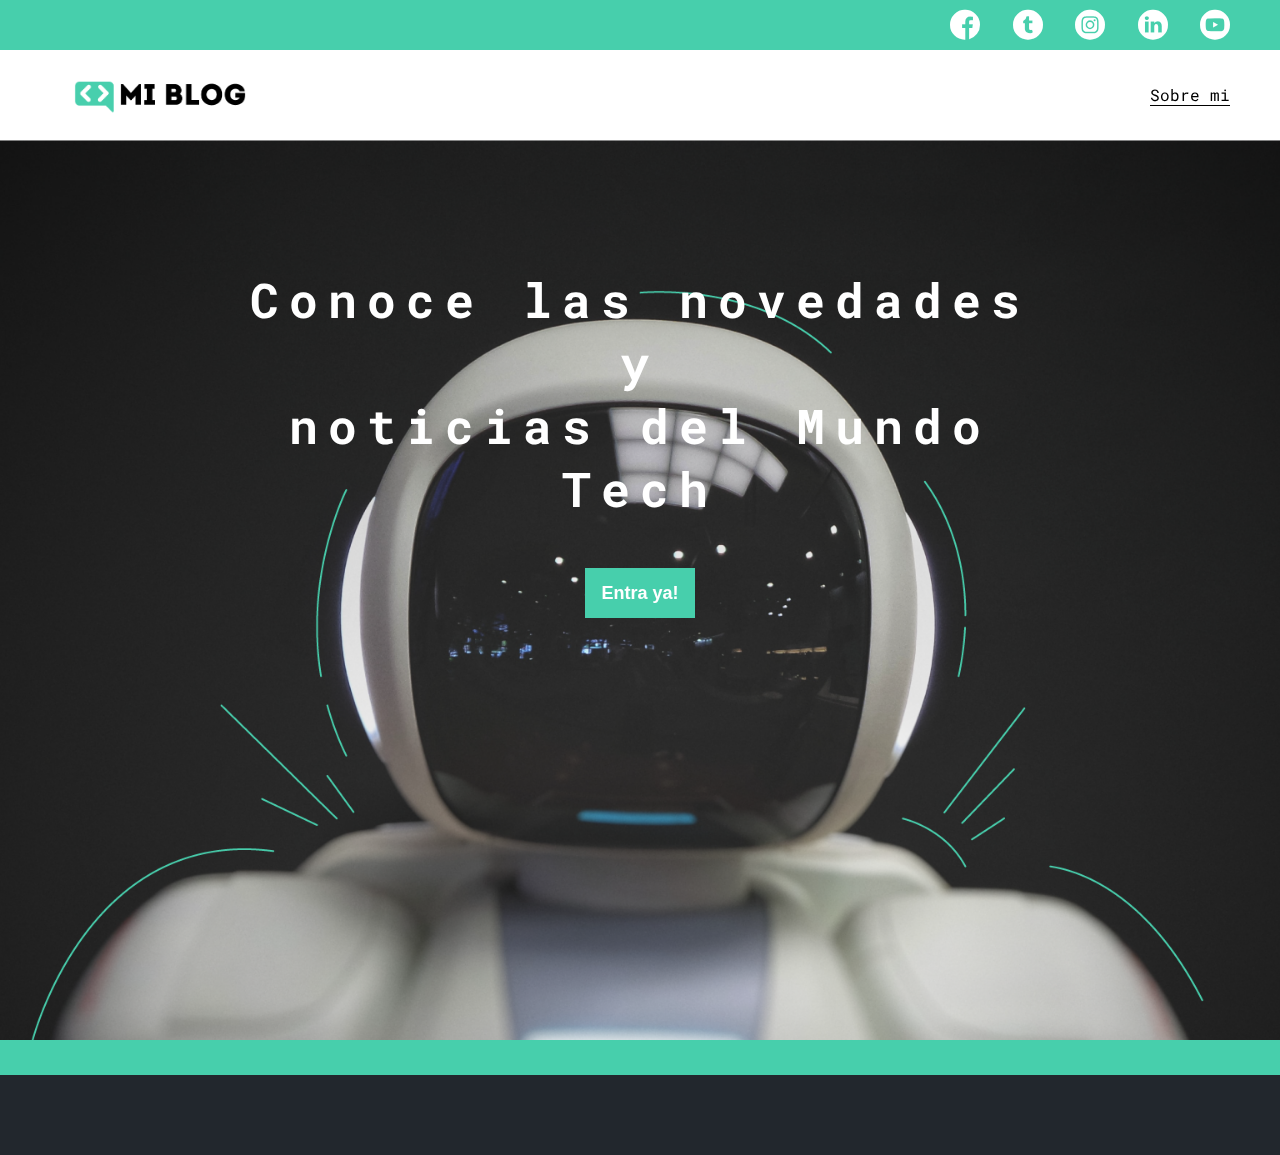
<file: index.html>
<!DOCTYPE html>
<html lang="en" dir="ltr">

<head>
    <meta charset="UTF-8">
    <meta name="viewport" content="width=device-width, initial-scale=1.0">
    <meta http-equiv="X-UA-Compatible" content="ie=edge">
    <link href="https://fonts.googleapis.com/css?family=Open+Sans&display=swap" rel="stylesheet">
    <link rel="stylesheet" href="css/main.css">
    <link rel="stylesheet" href="css/font/flaticon.css">

    <title>Mi Blog</title>
</head>

<body class="home-body">
    <header>
        <section class="header-icons-container">
            <div class="icons">
                <a href=""><span class="flaticon-001-facebook"></span></a>
                <a href=""><span class="flaticon-002-twitter"></span></a>
                <a href=""><span class="flaticon-011-instagram"></span></a>
                <a href=""><span class="flaticon-010-linkedin"></span></a>
                <a href=""><span class="flaticon-008-youtube"></span></a>
            </div>
        </section>

        <nav>
            <section class="nav-logo-container">
                <a href=""><img src="assets/images/Logo-negro.png" alt="Logo de mi blog"></a>
            </section>
            <section class="profile-link">
                <a href="">Sobre mi</a>
            </section>
        </nav>
    </header>
    <main class="home-main">
        <section >
            <p class="home-main-text">Conoce las novedades y <br> noticias del Mundo Tech</p>
            <button class="home-main-button"><a href="">Entra ya!</a></button>
        </section>
    </main>
    <footer></footer>
</body>

</html>
</file>
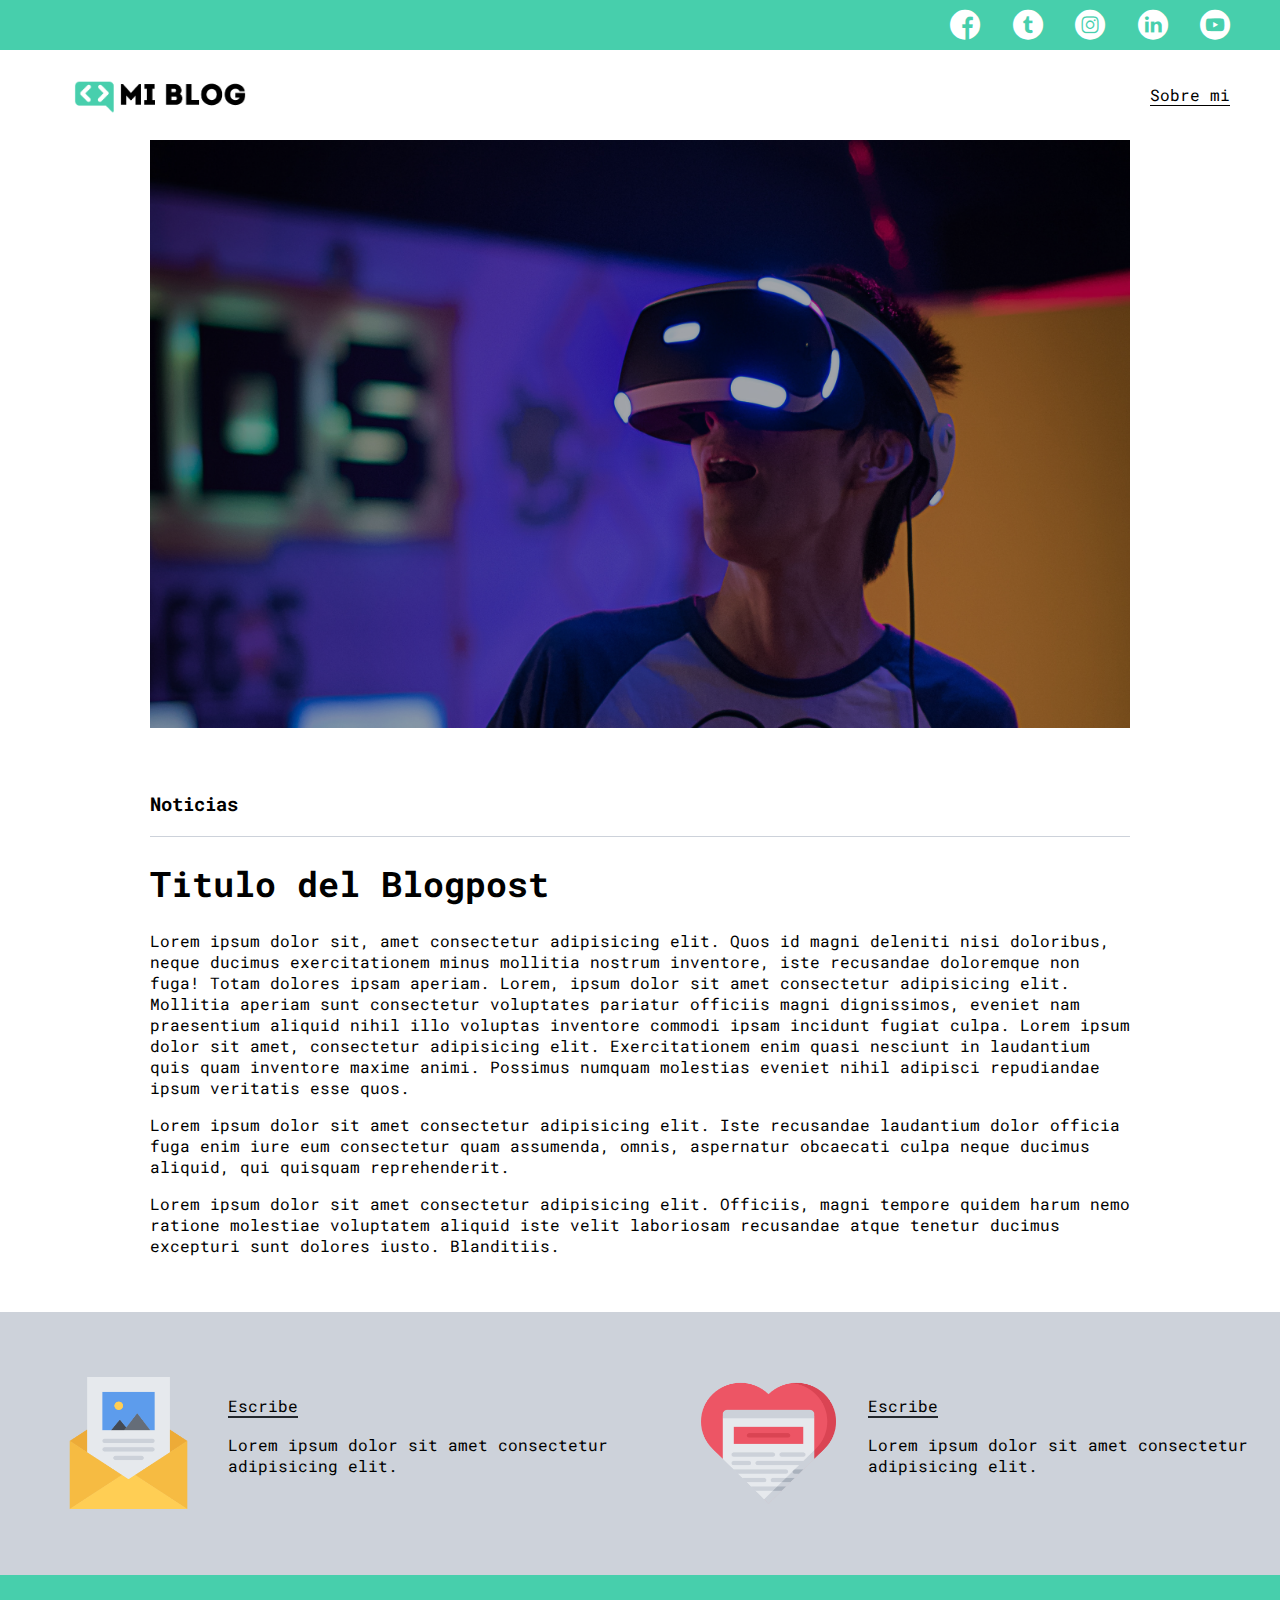
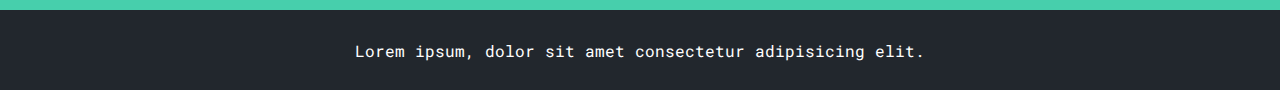
<file: blog.html>
<!DOCTYPE html>
<html lang="en" dir="ltr">

<head>
    <meta charset="UTF-8">
    <meta name="viewport" content="width=device-width, initial-scale=1.0">
    <meta http-equiv="X-UA-Compatible" content="ie=edge">
    <link href="https://fonts.googleapis.com/css?family=Open+Sans&display=swap" rel="stylesheet">
    <link rel="stylesheet" href="css/main.css">
    <link rel="stylesheet" href="css/font/flaticon.css">

    <title>Mi Blog</title>
</head>

<body>
    <header>
        <section class="header-icons-container">
            <div class="icons">
                <a href=""><span class="flaticon-001-facebook"></span></a>
                <a href=""><span class="flaticon-002-twitter"></span></a>
                <a href=""><span class="flaticon-011-instagram"></span></a>
                <a href=""><span class="flaticon-010-linkedin"></span></a>
                <a href=""><span class="flaticon-008-youtube"></span></a>
            </div>
        </section>

        <nav>
            <section class="nav-logo-container">
                <a href=""><img src="assets/images/Logo-negro.png" alt="Logo de mi blog"></a>
            </section>
            <section class="profile-link">
                <a href="">Sobre mi</a>
            </section>
        </nav>
    </header>
    <main>
        <section class="grid-container blogpost-img-container">
            <img src="/assets/images/post-1.png" alt="">
        </section>
        <section class="blogpost-main-container">
            <div class="grid-container">
                <h3>Noticias</h3>
                <article>
                    <h1> Titulo del Blogpost</h1>
                    <p>Lorem ipsum dolor sit, amet consectetur adipisicing elit. Quos id magni deleniti nisi doloribus,
                        neque ducimus exercitationem minus mollitia nostrum inventore, iste recusandae doloremque non
                        fuga! Totam dolores ipsam aperiam. Lorem, ipsum dolor sit amet consectetur adipisicing elit.
                        Mollitia aperiam sunt consectetur voluptates pariatur officiis magni dignissimos, eveniet nam
                        praesentium aliquid nihil illo voluptas inventore commodi ipsam incidunt fugiat culpa. Lorem
                        ipsum dolor sit amet, consectetur adipisicing elit. Exercitationem enim quasi nesciunt in
                        laudantium quis quam inventore maxime animi. Possimus numquam molestias eveniet nihil adipisci
                        repudiandae ipsum veritatis esse quos.</p>
                    <p>Lorem ipsum dolor sit amet consectetur adipisicing elit. Iste recusandae laudantium dolor officia
                        fuga enim iure eum consectetur quam assumenda, omnis, aspernatur obcaecati culpa neque ducimus
                        aliquid, qui quisquam reprehenderit.</p>
                    <p>Lorem ipsum dolor sit amet consectetur adipisicing elit. Officiis, magni tempore quidem harum
                        nemo ratione molestiae voluptatem aliquid iste velit laboriosam recusandae atque tenetur ducimus
                        excepturi sunt dolores iusto. Blanditiis.</p>
                </article>
            </div>
        </section>

        <section class="contac-main-container">
            <div class="contac-main-div">
                <img src="/assets/images/013-newsletter.png" alt="">
                <div class="contact-left">
                    <a href="">Escribe</a>
                    <p>Lorem ipsum dolor sit amet consectetur adipisicing elit.</p>
                </div>
            </div>
            <div class="contac-main-div">
                <img src="/assets/images/006-like.png" alt="">
                <div class="contact-left">
                    <a href="">Escribe</a>
                    <p>Lorem ipsum dolor sit amet consectetur adipisicing elit.</p>
                </div>
            </div>
        </section>
    </main>
</body>
<footer>
    <p>
        Lorem ipsum, dolor sit amet consectetur adipisicing elit.
    </p>
</footer>
</body>
</file>
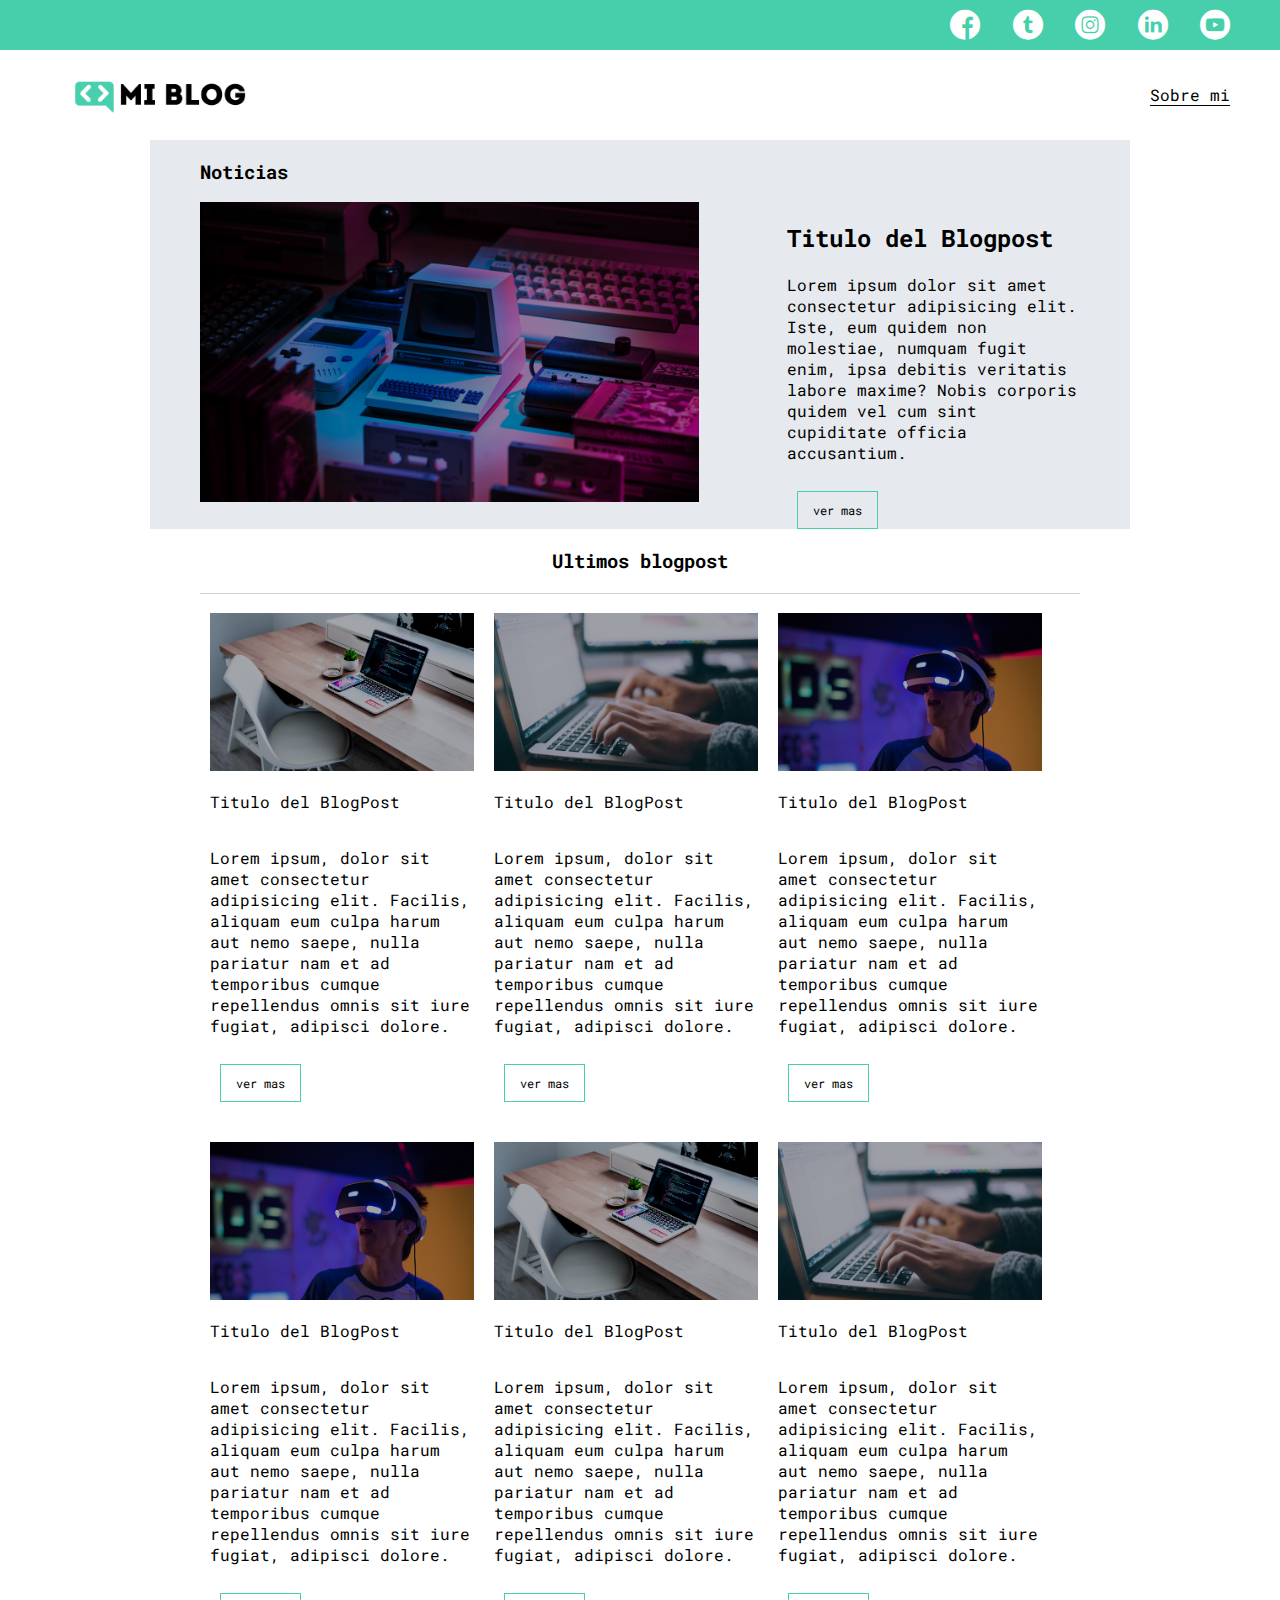
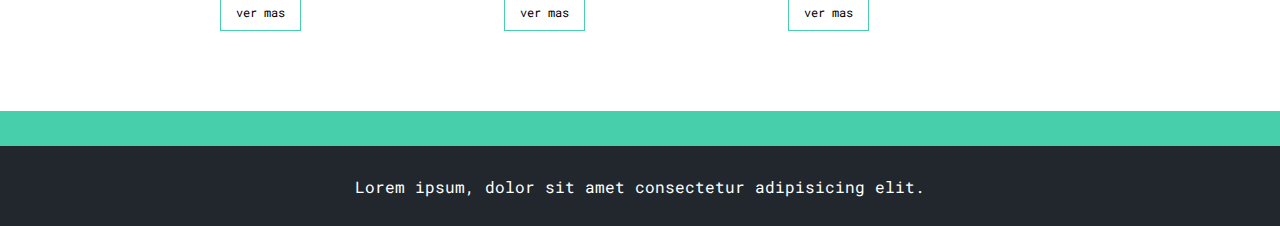
<file: blogs.html>
<!DOCTYPE html>
<html lang="en" dir="ltr">

<head>
    <meta charset="UTF-8">
    <meta name="viewport" content="width=device-width, initial-scale=1.0">
    <meta http-equiv="X-UA-Compatible" content="ie=edge">
    <link href="https://fonts.googleapis.com/css?family=Open+Sans&display=swap" rel="stylesheet">
    <link rel="stylesheet" href="css/main.css">
    <link rel="stylesheet" href="css/font/flaticon.css">

    <title>Mi Blog</title>
</head>

<body>
    <header>
        <section class="header-icons-container">
            <div class="icons">
                <a href=""><span class="flaticon-001-facebook"></span></a>
                <a href=""><span class="flaticon-002-twitter"></span></a>
                <a href=""><span class="flaticon-011-instagram"></span></a>
                <a href=""><span class="flaticon-010-linkedin"></span></a>
                <a href=""><span class="flaticon-008-youtube"></span></a>
            </div>
        </section>

        <nav>
            <section class="nav-logo-container">
                <a href=""><img src="assets/images/Logo-negro.png" alt="Logo de mi blog"></a>
            </section>
            <section class="profile-link">
                <a href="">Sobre mi</a>
            </section>
        </nav>
    </header>
    <main class="grid-container blogs-mains">
        <section class="blogs-news-container">
            <div class="blogs-main-new">
                <h3>Noticias</h3>
                <div class="blogs-news-img-container">
                    <img src="/assets/images/main-news-img.png" alt="">
                </div>
                <div class="blogs-new-info-container">
                    <h2>Titulo del Blogpost</h2>
                    <p>Lorem ipsum dolor sit amet consectetur adipisicing elit. Iste, eum quidem non molestiae, numquam
                        fugit enim, ipsa debitis veritatis labore maxime? Nobis corporis quidem vel cum sint cupiditate
                        officia accusantium.</p>
                    <a href="" class="blogs-button">ver mas</a>
                </div>
            </div>
        </section>
        <section class="blogs-posts-container" > 
        <div class="grid-container">
            <h3>Ultimos blogpost</h3>

            <article class="post-container">
                <img src="/assets/images/post-2.png" alt="">
                <p>Titulo del BlogPost</p>
                <p>Lorem ipsum, dolor sit amet consectetur adipisicing elit. Facilis, aliquam eum culpa harum aut nemo
                    saepe, nulla pariatur nam et ad temporibus cumque repellendus omnis sit iure fugiat, adipisci
                    dolore.</p>
                <a href="" class="blogs-button">ver mas</a>
            </article>
            <article class="post-container">
                <img src="/assets/images/post-3.png" alt="">
                <p>Titulo del BlogPost</p>
                <p>Lorem ipsum, dolor sit amet consectetur adipisicing elit. Facilis, aliquam eum culpa harum aut nemo
                    saepe, nulla pariatur nam et ad temporibus cumque repellendus omnis sit iure fugiat, adipisci
                    dolore.</p>
                <a href="" class="blogs-button">ver mas</a>
            </article>
            <article class="post-container">
                <img src="/assets/images/post-1.png" alt="">
                <p>Titulo del BlogPost</p>
                <p>Lorem ipsum, dolor sit amet consectetur adipisicing elit. Facilis, aliquam eum culpa harum aut nemo
                    saepe, nulla pariatur nam et ad temporibus cumque repellendus omnis sit iure fugiat, adipisci
                    dolore.</p>
                <a href="" class="blogs-button">ver mas</a>
            </article>
            <article class="post-container">
                <img src="/assets/images/post-1.png" alt="">
                <p>Titulo del BlogPost</p>
                <p>Lorem ipsum, dolor sit amet consectetur adipisicing elit. Facilis, aliquam eum culpa harum aut nemo
                    saepe, nulla pariatur nam et ad temporibus cumque repellendus omnis sit iure fugiat, adipisci
                    dolore.</p>
                <a href="" class="blogs-button">ver mas</a>
            </article>
            <article class="post-container">
                <img src="/assets/images/post-2.png" alt="">
                <p>Titulo del BlogPost</p>
                <p>Lorem ipsum, dolor sit amet consectetur adipisicing elit. Facilis, aliquam eum culpa harum aut nemo
                    saepe, nulla pariatur nam et ad temporibus cumque repellendus omnis sit iure fugiat, adipisci
                    dolore.</p>
                <a href="" class="blogs-button">ver mas</a>
            </article>
            <article class="post-container">
                <img src="/assets/images/post-3.png" alt="">
                <p>Titulo del BlogPost</p>
                <p>Lorem ipsum, dolor sit amet consectetur adipisicing elit. Facilis, aliquam eum culpa harum aut nemo
                    saepe, nulla pariatur nam et ad temporibus cumque repellendus omnis sit iure fugiat, adipisci
                    dolore.</p>
                <a href="" class="blogs-button">ver mas</a>
            </article>
        </div>
        </section>
    </main>
    <footer>
        <p>
            Lorem ipsum, dolor sit amet consectetur adipisicing elit.
        </p>
    </footer>
</body>
</file>
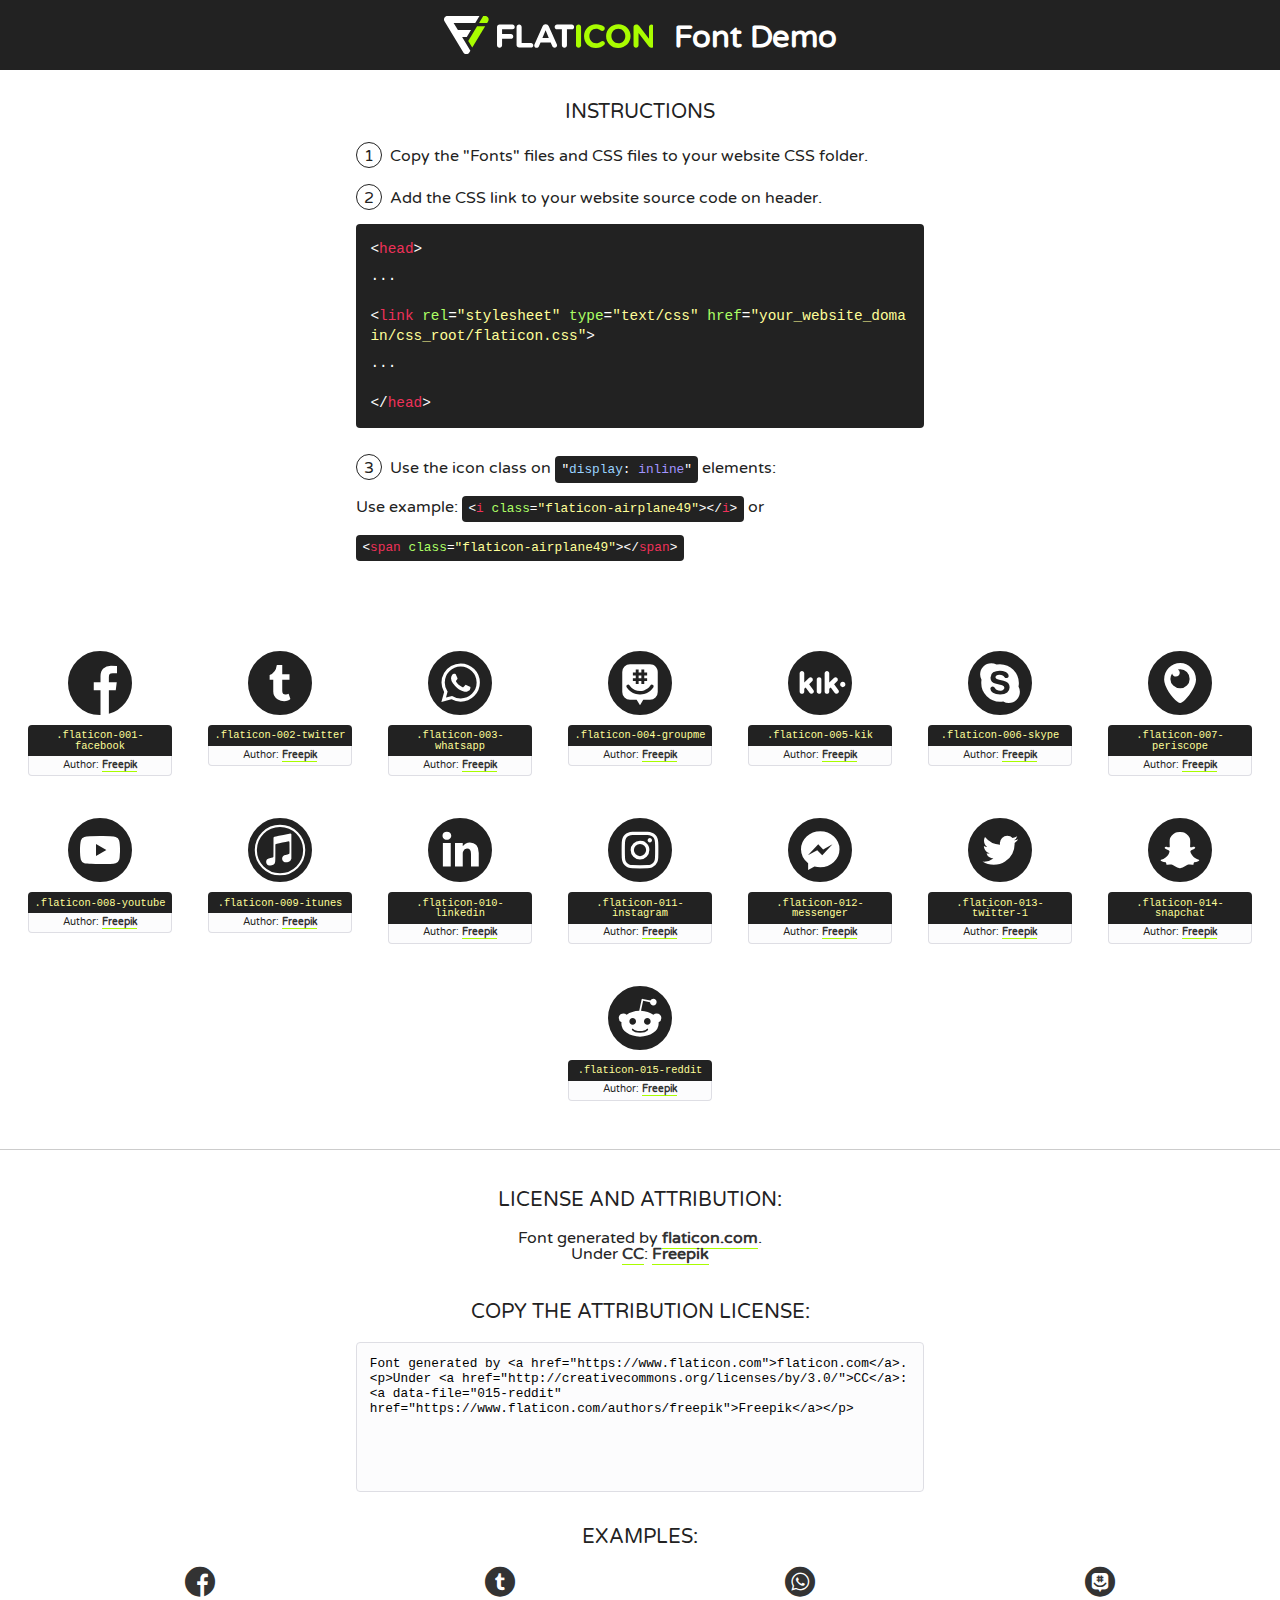
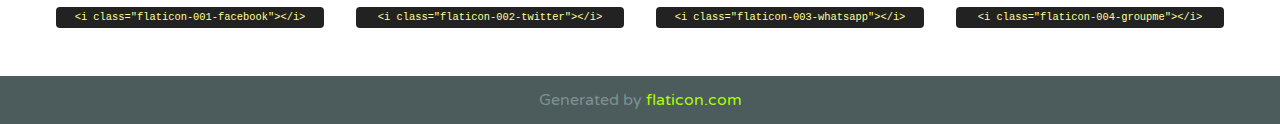
<file: css/font/flaticon.html>
<!DOCTYPE html>
<!--
  Flaticon icon font: Flaticon
  Creation date: 20/12/2018 09:27
-->
<html>
<!DOCTYPE html>
<html>

<head>
    <title>Flaticon WebFont</title>
    <link href="http://fonts.googleapis.com/css?family=Varela+Round" rel="stylesheet" type="text/css" />
    <link rel="stylesheet" type="text/css" href="flaticon.css">
    <meta charset="UTF-8">
    <style>
    html, body, div, span, applet, object, iframe,
    h1, h2, h3, h4, h5, h6, p, blockquote, pre,
    a, abbr, acronym, address, big, cite, code,
    del, dfn, em, img, ins, kbd, q, s, samp,
    small, strike, strong, sub, sup, tt, var,
    b, u, i, center,
    dl, dt, dd, ol, ul, li,
    fieldset, form, label, legend,
    table, caption, tbody, tfoot, thead, tr, th, td,
    article, aside, canvas, details, embed, 
    figure, figcaption, footer, header, hgroup, 
    menu, nav, output, ruby, section, summary,
    time, mark, audio, video {
        margin: 0;
        padding: 0;
        border: 0;
        font-size: 100%;
        font: inherit;
        vertical-align: baseline;
    }
    /* HTML5 display-role reset for older browsers */
    article, aside, details, figcaption, figure, 
    footer, header, hgroup, menu, nav, section {
        display: block;
    }
    body {
        line-height: 1;
    }
    ol, ul {
        list-style: none;
    }
    blockquote, q {
        quotes: none;
    }
    blockquote:before, blockquote:after,
    q:before, q:after {
        content: '';
        content: none;
    }
    table {
        border-collapse: collapse;
        border-spacing: 0;
    }
    body {
        font-family: 'Varela Round', Helvetica, Arial, sans-serif;
        font-size: 16px;
        color: #222;
    }
    a {
        color: #333;
        border-bottom: 1px solid #a9fd00;
        font-weight: bold;
        text-decoration: none;
    }
    * {
        -moz-box-sizing: border-box;
        -webkit-box-sizing: border-box;
        box-sizing: border-box;
        margin: 0;
        padding: 0;
    }
    [class^="flaticon-"]:before, [class*=" flaticon-"]:before, [class^="flaticon-"]:after, [class*=" flaticon-"]:after {
        font-family: Flaticon;
        font-size: 30px;
        font-style: normal;
        margin-left: 20px;
        color: #333;
    }
    .wrapper {
        max-width: 600px;
        margin: auto;
        padding: 0 1em;
    }
    .title {
        font-size: 1.25em;
        text-align: center;
        margin-bottom: 1em;
        text-transform: uppercase;
    }
    header {
        text-align: center;
        background-color: #222;
        color: #fff;
        padding: 1em;
    }
    header .logo {
        width: 210px;
        height: 38px;
        display: inline-block;
        vertical-align: middle;
        margin-right: 1em;
        border: none;
    }
    header strong {
        font-size: 1.95em;
        font-weight: bold;
        vertical-align: middle;
        margin-top: 5px;
        display: inline-block;
    }
    .demo {
        margin: 2em auto;
        line-height: 1.25em;
    }
    .demo ul li {
        margin-bottom: 1em;
    }
    .demo ul li .num {
        color: #222;
        border-radius: 20px;
        display: inline-block;
        width: 26px;
        padding: 3px;
        height: 26px;
        text-align: center;
        margin-right: 0.5em;
        border: 1px solid #222;
    }
    .demo ul li code {
        background-color: #222;
        border-radius: 4px;
        padding: 0.25em 0.5em;
        display: inline-block;
        color: #fff;
        font-family: Consolas,Monaco,Lucida Console,Liberation Mono,DejaVu Sans Mono,Bitstream Vera Sans Mono,Courier New, monospace;
        font-weight: lighter;
        margin-top: 1em;
        font-size: 0.8em;
        word-break: break-all;
    }
    .demo ul li code.big {
        padding: 1em;
        font-size: 0.9em;
    }
    .demo ul li code .red {
        color: #EF3159;
    }
    .demo ul li code .green {
        color: #ACFF65;
    }
    .demo ul li code .yellow {
        color: #FFFF99;
    }
    .demo ul li code .blue {
        color: #99D3FF;
    }
    .demo ul li code .purple {
        color: #A295FF;
    }
    .demo ul li code .dots {
        margin-top: 0.5em;
        display: block;
    }
    #glyphs {
        border-bottom: 1px solid #ccc;
        padding: 2em 0;
        text-align: center;
    }
    .glyph {
        display: inline-block;
        width: 9em;
        margin: 1em;
        text-align: center;
        vertical-align: top;
        background: #FFF;
    }
    .glyph .glyph-icon {
        padding: 10px;
        display: block;
        font-family:"Flaticon";
        font-size: 64px;
        line-height: 1;
    }
    .glyph .glyph-icon:before {
        font-size: 64px;
        color: #222;
        margin-left: 0;
    }
    .class-name {
        font-size: 0.65em;
        background-color: #222;
        color: #fff;
        border-radius: 4px 4px 0 0;
        padding: 0.5em;
        color: #FFFF99;
        font-family: Consolas,Monaco,Lucida Console,Liberation Mono,DejaVu Sans Mono,Bitstream Vera Sans Mono,Courier New, monospace;
    }
    .author-name {
        font-size: 0.6em;
        background-color: #fcfcfd;
        border: 1px solid #DEDEE4;
        border-top: 0;
        border-radius: 0 0 4px 4px;
        padding: 0.5em;
    }
    .class-name:last-child {
        font-size: 10px;
        color:#888;
    }
    .class-name:last-child a {
        font-size: 10px;
        color:#555;
    }
    .class-name:last-child a:hover {
        color:#a9fd00;
    }
    .glyph > input {
        display: block;
        width: 100px;
        margin: 5px auto;
        text-align: center;
        font-size: 12px;
        cursor: text;
    }
    .glyph > input.icon-input {
        font-family:"Flaticon";
        font-size: 16px;
        margin-bottom: 10px;
    }
    .attribution .title {
        margin-top: 2em;
    }
    .attribution textarea {
        background-color: #fcfcfd;
        padding: 1em;
        border: none;
        box-shadow: none;
        border: 1px solid #DEDEE4;
        border-radius: 4px;
        resize: none;
        width: 100%;
        height: 150px;
        font-size: 0.8em;
        font-family: Consolas,Monaco,Lucida Console,Liberation Mono,DejaVu Sans Mono,Bitstream Vera Sans Mono,Courier New, monospace;
        -webkit-appearance: none;
    }
    .iconsuse {
        margin: 2em auto;
        text-align: center;
        max-width: 1200px;
    }
    .iconsuse:after {
        content: '';
        display: table;
        clear: both;
    }
    .iconsuse .image {
        float: left;
        width: 25%;
        padding: 0 1em;
    }
    .iconsuse .image p {
        margin-bottom: 1em;
    }
    .iconsuse .image span {
        display: block;
        font-size: 0.65em;
        background-color: #222;
        color: #fff;
        border-radius: 4px;
        padding: 0.5em;
        color: #FFFF99;
        margin-top: 1em;
        font-family: Consolas,Monaco,Lucida Console,Liberation Mono,DejaVu Sans Mono,Bitstream Vera Sans Mono,Courier New, monospace;
    }
    #footer {
        text-align: center;
        background-color: #4C5B5C;
        color: #7c9192;
        padding: 1em;
    }
    #footer a {
        border: none;
        color: #a9fd00;
        font-weight: normal;
    }
    @media (max-width: 960px) {
        .iconsuse .image {
            width: 50%;
        }
    }
    @media (max-width: 560px) {
        .iconsuse .image {
            width: 100%;
        }
    }
    </style>
</head>

<body class="characters-off">

    <header>
        <a href="https://www.flaticon.com" target="_blank" class="logo">
            <svg version="1.1" xmlns="http://www.w3.org/2000/svg" xmlns:xlink="http://www.w3.org/1999/xlink" xmlns:a="http://ns.adobe.com/AdobeSVGViewerExtensions/3.0/" viewBox="0 0 560.875 102.036" enable-background="new 0 0 560.875 102.036" xml:space="preserve">
                <defs>
                </defs>
                <g>
                    <g class="letters">
                        <path fill="#ffffff" d="M141.596,29.675c0-3.777,2.985-6.767,6.764-6.767h34.438c3.426,0,6.15,2.728,6.15,6.15
                        c0,3.43-2.724,6.149-6.15,6.149h-27.674v13.091h23.719c3.429,0,6.151,2.724,6.151,6.15c0,3.43-2.723,6.149-6.151,6.149h-23.719
                        v17.574c0,3.773-2.986,6.761-6.764,6.761c-3.779,0-6.764-2.989-6.764-6.761V29.675z"></path>
                        <path fill="#ffffff" d="M193.844,29.149c0-3.781,2.985-6.767,6.764-6.767c3.776,0,6.763,2.985,6.763,6.767v42.957h25.039
                        c3.426,0,6.149,2.726,6.149,6.153c0,3.425-2.723,6.15-6.149,6.15h-31.802c-3.779,0-6.764-2.986-6.764-6.768V29.149z"></path>
                        <path fill="#ffffff" d="M241.891,75.71l21.438-48.407c1.492-3.341,4.215-5.357,7.906-5.357h0.792
                        c3.686,0,6.323,2.017,7.815,5.357l21.439,48.407c0.436,0.967,0.701,1.845,0.701,2.723c0,3.602-2.809,6.501-6.414,6.501
                        c-3.161,0-5.269-1.845-6.499-4.655l-4.132-9.661h-27.059l-4.301,10.102c-1.144,2.631-3.426,4.214-6.237,4.214
                        c-3.517,0-6.24-2.81-6.24-6.325C241.1,77.64,241.451,76.677,241.891,75.71z M279.932,58.666l-8.521-20.297l-8.526,20.297H279.932
                        z"></path>
                        <path fill="#ffffff" d="M314.864,35.387H301.86c-3.429,0-6.239-2.813-6.239-6.238c0-3.429,2.811-6.24,6.239-6.24h39.533
                        c3.426,0,6.237,2.811,6.237,6.24c0,3.425-2.811,6.238-6.237,6.238h-13.001v42.785c0,3.773-2.99,6.761-6.764,6.761
                        c-3.779,0-6.764-2.989-6.764-6.761V35.387z"></path>
                        <path fill="#A9FD00" d="M352.615,29.149c0-3.781,2.985-6.767,6.767-6.767c3.774,0,6.761,2.985,6.761,6.767v49.024
                        c0,3.773-2.987,6.761-6.761,6.761c-3.781,0-6.767-2.989-6.767-6.761V29.149z"></path>
                        <path fill="#A9FD00" d="M374.132,53.836v-0.179c0-17.481,13.178-31.801,32.065-31.801c9.22,0,15.459,2.458,20.557,6.238
                        c1.402,1.054,2.637,2.985,2.637,5.357c0,3.692-2.985,6.59-6.681,6.59c-1.845,0-3.071-0.702-4.044-1.319
                        c-3.776-2.813-7.729-4.393-12.562-4.393c-10.364,0-17.831,8.611-17.831,19.154v0.173c0,10.542,7.291,19.329,17.831,19.329
                        c5.715,0,9.492-1.756,13.359-4.834c1.049-0.874,2.458-1.491,4.039-1.491c3.429,0,6.325,2.813,6.325,6.236
                        c0,2.106-1.056,3.78-2.282,4.834c-5.539,4.834-12.036,7.733-21.878,7.733C387.572,85.464,374.132,71.493,374.132,53.836z"></path>
                        <path fill="#A9FD00" d="M433.009,53.836v-0.179c0-17.481,13.79-31.801,32.766-31.801c18.981,0,32.592,14.143,32.592,31.628v0.173
                        c0,17.483-13.785,31.807-32.769,31.807C446.625,85.464,433.009,71.32,433.009,53.836z M484.224,53.836v-0.179
                        c0-10.539-7.725-19.326-18.626-19.326c-10.893,0-18.449,8.611-18.449,19.154v0.173c0,10.542,7.73,19.329,18.626,19.329
                        C476.676,72.986,484.224,64.378,484.224,53.836z"></path>
                        <path fill="#A9FD00" d="M506.233,29.321c0-3.774,2.99-6.763,6.767-6.763h1.401c3.252,0,5.183,1.583,7.029,3.953l26.093,34.265
                        V29.059c0-3.692,2.99-6.677,6.681-6.677c3.683,0,6.671,2.985,6.671,6.677v48.934c0,3.78-2.987,6.765-6.764,6.765h-0.436
                        c-3.257,0-5.188-1.581-7.034-3.953l-27.056-35.492v32.944c0,3.687-2.985,6.676-6.678,6.676c-3.683,0-6.673-2.989-6.673-6.676
                        V29.321z"></path>
                    </g>
                    <g class="insignia">
                        <path fill="#ffffff" d="M48.372,56.137h12.517l11.156-18.537H37.186L25.688,18.539h57.825L94.668,0H9.271
                        C5.925,0,2.842,1.801,1.198,4.716c-1.644,2.907-1.593,6.482,0.134,9.343l50.38,83.501c1.678,2.781,4.689,4.476,7.938,4.476
                        c3.246,0,6.257-1.695,7.935-4.476l2.898-4.804L48.372,56.137z"></path>
                        <g class="i">
                            <path fill="#A9FD00" d="M93.575,18.539h0.031v0.004l21.652,0.004l2.705-4.488c1.727-2.861,1.778-6.436,0.133-9.343
                            C116.454,1.801,113.371,0,110.026,0h-5.294L93.575,18.539z"></path>
                            <polygon fill="#A9FD00" points="88.291,27.356 64.725,66.486 75.519,84.404 109.942,27.356"></polygon>
                        </g>
                    </g>
                </g>
            </svg>
        </a>
        <strong>Font Demo</strong>
    </header>


    <section class="demo wrapper">

        <p class="title">Instructions</p>

        <ul>
            <li>
                <span class="num">1</span>Copy the "Fonts" files and CSS files to your website CSS folder.
            </li>
            <li>
                <span class="num">2</span>Add the CSS link to your website source code on header.
                <code class="big">
                    &lt;<span class="red">head</span>&gt;
                    <br/><span class="dots">...</span>
                    <br/>&lt;<span class="red">link</span> <span class="green">rel</span>=<span class="yellow">"stylesheet"</span> <span class="green">type</span>=<span class="yellow">"text/css"</span> <span class="green">href</span>=<span class="yellow">"your_website_domain/css_root/flaticon.css"</span>&gt;
                    <br/><span class="dots">...</span>
                    <br/>&lt;/<span class="red">head</span>&gt;
                </code>
            </li>

            <li>
                <p>
                    <span class="num">3</span>Use the icon class on <code>"<span class="blue">display</span>:<span class="purple"> inline</span>"</code> elements:
                    <br />
                    Use example: <code>&lt;<span class="red">i</span> <span class="green">class</span>=<span class="yellow">&quot;flaticon-airplane49&quot;</span>&gt;&lt;/<span class="red">i</span>&gt;</code> or <code>&lt;<span class="red">span</span> <span class="green">class</span>=<span class="yellow">&quot;flaticon-airplane49&quot;</span>&gt;&lt;/<span class="red">span</span>&gt;</code>
            </li>
        </ul>

    </section>




   <section id="glyphs">          
    
      
        <div class="glyph"><div class="glyph-icon flaticon-001-facebook"></div>
            <div class="class-name">.flaticon-001-facebook</div>
            <div class="author-name">Author: <a data-file="001-facebook" href="https://www.flaticon.com/authors/freepik">Freepik</a> </div> 
        </div>        
        
        <div class="glyph"><div class="glyph-icon flaticon-002-twitter"></div>
            <div class="class-name">.flaticon-002-twitter</div>
            <div class="author-name">Author: <a data-file="002-twitter" href="https://www.flaticon.com/authors/freepik">Freepik</a> </div> 
        </div>        
        
        <div class="glyph"><div class="glyph-icon flaticon-003-whatsapp"></div>
            <div class="class-name">.flaticon-003-whatsapp</div>
            <div class="author-name">Author: <a data-file="003-whatsapp" href="https://www.flaticon.com/authors/freepik">Freepik</a> </div> 
        </div>        
        
        <div class="glyph"><div class="glyph-icon flaticon-004-groupme"></div>
            <div class="class-name">.flaticon-004-groupme</div>
            <div class="author-name">Author: <a data-file="004-groupme" href="https://www.flaticon.com/authors/freepik">Freepik</a> </div> 
        </div>        
        
        <div class="glyph"><div class="glyph-icon flaticon-005-kik"></div>
            <div class="class-name">.flaticon-005-kik</div>
            <div class="author-name">Author: <a data-file="005-kik" href="https://www.flaticon.com/authors/freepik">Freepik</a> </div> 
        </div>        
        
        <div class="glyph"><div class="glyph-icon flaticon-006-skype"></div>
            <div class="class-name">.flaticon-006-skype</div>
            <div class="author-name">Author: <a data-file="006-skype" href="https://www.flaticon.com/authors/freepik">Freepik</a> </div> 
        </div>        
        
        <div class="glyph"><div class="glyph-icon flaticon-007-periscope"></div>
            <div class="class-name">.flaticon-007-periscope</div>
            <div class="author-name">Author: <a data-file="007-periscope" href="https://www.flaticon.com/authors/freepik">Freepik</a> </div> 
        </div>        
        
        <div class="glyph"><div class="glyph-icon flaticon-008-youtube"></div>
            <div class="class-name">.flaticon-008-youtube</div>
            <div class="author-name">Author: <a data-file="008-youtube" href="https://www.flaticon.com/authors/freepik">Freepik</a> </div> 
        </div>        
        
        <div class="glyph"><div class="glyph-icon flaticon-009-itunes"></div>
            <div class="class-name">.flaticon-009-itunes</div>
            <div class="author-name">Author: <a data-file="009-itunes" href="https://www.flaticon.com/authors/freepik">Freepik</a> </div> 
        </div>        
        
        <div class="glyph"><div class="glyph-icon flaticon-010-linkedin"></div>
            <div class="class-name">.flaticon-010-linkedin</div>
            <div class="author-name">Author: <a data-file="010-linkedin" href="https://www.flaticon.com/authors/freepik">Freepik</a> </div> 
        </div>        
        
        <div class="glyph"><div class="glyph-icon flaticon-011-instagram"></div>
            <div class="class-name">.flaticon-011-instagram</div>
            <div class="author-name">Author: <a data-file="011-instagram" href="https://www.flaticon.com/authors/freepik">Freepik</a> </div> 
        </div>        
        
        <div class="glyph"><div class="glyph-icon flaticon-012-messenger"></div>
            <div class="class-name">.flaticon-012-messenger</div>
            <div class="author-name">Author: <a data-file="012-messenger" href="https://www.flaticon.com/authors/freepik">Freepik</a> </div> 
        </div>        
        
        <div class="glyph"><div class="glyph-icon flaticon-013-twitter-1"></div>
            <div class="class-name">.flaticon-013-twitter-1</div>
            <div class="author-name">Author: <a data-file="013-twitter-1" href="https://www.flaticon.com/authors/freepik">Freepik</a> </div> 
        </div>        
        
        <div class="glyph"><div class="glyph-icon flaticon-014-snapchat"></div>
            <div class="class-name">.flaticon-014-snapchat</div>
            <div class="author-name">Author: <a data-file="014-snapchat" href="https://www.flaticon.com/authors/freepik">Freepik</a> </div> 
        </div>        
        
        <div class="glyph"><div class="glyph-icon flaticon-015-reddit"></div>
            <div class="class-name">.flaticon-015-reddit</div>
            <div class="author-name">Author: <a data-file="015-reddit" href="https://www.flaticon.com/authors/freepik">Freepik</a> </div> 
        </div>        
        

    </section>



    <section class="attribution wrapper"   style="text-align:center;">

      <div class="title">License and attribution:</div><div class="attrDiv">Font generated by <a href="https://www.flaticon.com">flaticon.com</a>. <div><p>Under <a href="http://creativecommons.org/licenses/by/3.0/">CC</a>: <a data-file="015-reddit" href="https://www.flaticon.com/authors/freepik">Freepik</a></p>  </div>
      </div>
      <div class="title">Copy the Attribution License:</div>

    <textarea onclick="this.focus();this.select();">Font generated by &lt;a href=&quot;https://www.flaticon.com&quot;&gt;flaticon.com&lt;/a&gt;. <p>Under <a href="http://creativecommons.org/licenses/by/3.0/">CC</a>: <a data-file="015-reddit" href="https://www.flaticon.com/authors/freepik">Freepik</a></p>  
     </textarea>

    </section>

    <section class="iconsuse">

          <div class="title">Examples:</div>            
             
            <div class="image">
                <p>
                    <i class="glyph-icon flaticon-001-facebook"></i> 
                    <span>&lt;i class=&quot;flaticon-001-facebook&quot;&gt;&lt;/i&gt;</span>
                </p>
            </div>
            
            <div class="image">
                <p>
                    <i class="glyph-icon flaticon-002-twitter"></i> 
                    <span>&lt;i class=&quot;flaticon-002-twitter&quot;&gt;&lt;/i&gt;</span>
                </p>
            </div>
            
            <div class="image">
                <p>
                    <i class="glyph-icon flaticon-003-whatsapp"></i> 
                    <span>&lt;i class=&quot;flaticon-003-whatsapp&quot;&gt;&lt;/i&gt;</span>
                </p>
            </div>
            
            <div class="image">
                <p>
                    <i class="glyph-icon flaticon-004-groupme"></i> 
                    <span>&lt;i class=&quot;flaticon-004-groupme&quot;&gt;&lt;/i&gt;</span>
                </p>
            </div>
                       
        </div>
                            
    </section>

<div id="footer">
    <div>Generated by <a href="https://www.flaticon.com">flaticon.com</a>
    </div>
</div>



</body>
</html>
</file>
<file: css/main.css>
/*
1. Posicionanmiento
2. Modelo de caja (box model)
3. Tipografia
4. Visuales
5. Otros
*/

@import url("https://fonts.googleapis.com/css2?family=Roboto+Mono:wght@100;400;500;700&family=Roboto+Slab:wght@400;700&family=Roboto:wght@400;500;700&display=swap");
body {
  font-family: "Roboto mono", monospace;
  margin: 0;
  padding: 0;
}
.grid-container {
  max-width: 980px;
  margin: auto;
}
.home-body {
  position: fixed;
  top: 0;
  bottom: 0;
  left: 0;
  right: 0;
}
a {
  text-decoration: none;
  display: inline;
  color: black;
}
header {
  width: 100%;
  height: 140px;
  display: grid;
  grid-template-rows: 1fr 1fr;
}
header .header-icons-container {
  width: 100%;
  height: 50px;
  display: grid;
  background-color: #47cfac;
}
header .header-icons-container .icons {
  width: 300px;
  height: auto;
  display: flex;
  justify-items: flex-end;
  align-items: center;
  justify-content: space-between;
  justify-self: end;
  margin-right: 50px;
}
header .icons span {
  color: white;
}
nav {
  display: grid;
  grid-template-columns: 1fr 1fr;
  height: 90px;
}
nav .nav-logo-container {
  margin-left: 50px;
}
nav .nav-logo-container img {
  width: 220px;
  margin-top: 10px;
}
nav .profile-link {
  display: flex;
  align-items: center;
  justify-content: flex-end;
  margin-right: 50px;
}
nav .profile-link a {
  color: black;
  border-bottom: 1px solid black;
}
.home-main {
  display: grid;
  grid-template-columns: 1fr 4fr 1fr;
  height: 100%;
  background-image: url("../assets/images/Cover.png");
  background-position: center;
  background-repeat: no-repeat;
  background-size: cover;
}
.home-main section {
  display: grid;
  grid-column: 2;
  justify-items: center;
  height: 350px;
  margin-top: 80px;
}
.home-main-text {
  font-family: "Roboto mono", monospace;
  font-size: 3rem;
  font-weight: 700;
  letter-spacing: 10px;
  color: black;
  text-align: center;
  color: white;
}
.home-main-button {
  width: 110px;
  height: 50px;
  background-color: #47cfac;
  border: none;
}
.home-main-button a {
  font-weight: 700;
  font-size: 18px;
  color: white;
}
.blogs-mains {
  display: grid;
}
.blogs-news-container {
  background-color: #e6e9ed;
  padding: 0 50px 10px;
}
.blogs-main-new {
  display: grid;
  grid-template-columns: 2fr 1fr;
  grid-template-rows: 2fr;
}
.blogs-news-img-container {
  grid-column: 1;
}
.blogs-news-img-container img {
  width: 85%;
}

.blogs-new-info-container {
  grid-column: 2;
}
.blogs-new-info-container p {
  margin-bottom: 35px;
}
.blogs-posts-container .grid-container {
  padding: 0 50px 40px;
}
.blogs-posts-container .grid-container h3 {
  border-bottom: 1px solid #cdd2da;
  padding-bottom: 20px;
  text-align: center;
}
.blogs-button {
  border: 1px solid #47cfac;
  padding: 10px 15px;
  font-size: 12px;
  margin: 10px;
}
.blogs-posts-container .post-container {
  display: inline-block;
  padding-left: 10px;
  max-width: 30%;
  margin-bottom: 50px;
}
.blogs-posts-container .grid-container .post-container p {
  margin-bottom: 35px;
}
.blogs-posts-container .grid-container .post-container img {
  width: 100%;
}
footer {
  width: 100%;
  height: 80px;
  background-color: #22272d;
  border-top: 35px solid #47cfac;
  text-align: center;
}
footer p {
  color: white;
  margin-top: 30px;
}
.blogpost-img-container {
  padding: 0 50px 40px;
}
.blogpost-img-container img {
  width: 100%;
}
.blogpost-main-container {
  padding: 0 50px 40px;
}

.blogpost-main-container h3 {
  border-bottom: 1px solid #cdd2da;
  padding-bottom: 20px;
}
.blogpost-main-container .grid-container article h1 {
  font-size: 35px;
}
.contac-main-container{
    display: grid;
    grid-template-columns: 1fr 1fr;
    width: 100%;
    background-color: #cdd2da;
    justify-content: center;
    justify-items: center;
}
.contac-main-container .contac-main-div{
    display: flex;
    align-items: center;
    justify-content: center;
}
.contac-main-container div img{
    width: 30%;
    height: 50%;
    max-width: 135px;
    margin:10% 5%;
}
.contact-left{
    display: flex;
    flex-direction: column;
    width: 60%;
}
.contact-left a{
    border-bottom: 2px solid #22272d;
    width: 70px;
}
</file>
<file: css/font/flaticon.css>
/*
  	Flaticon icon font: Flaticon
  	Creation date: 20/12/2018 09:27
  	*/

@font-face {
  font-family: "Flaticon";
  src: url("./Flaticon.eot");
  src: url("./Flaticon.eot?#iefix") format("embedded-opentype"),
       url("./Flaticon.woff") format("woff"),
       url("./Flaticon.ttf") format("truetype"),
       url("./Flaticon.svg#Flaticon") format("svg");
  font-weight: normal;
  font-style: normal;
}

@media screen and (-webkit-min-device-pixel-ratio:0) {
  @font-face {
    font-family: "Flaticon";
    src: url("./Flaticon.svg#Flaticon") format("svg");
  }
}

[class^="flaticon-"]:before, [class*=" flaticon-"]:before,
[class^="flaticon-"]:after, [class*=" flaticon-"]:after {   
  font-family: Flaticon;
        font-size: 30px;
font-style: normal;
margin-left: 20px;
}

.flaticon-001-facebook:before { content: "\f100"; }
.flaticon-002-twitter:before { content: "\f101"; }
.flaticon-003-whatsapp:before { content: "\f102"; }
.flaticon-004-groupme:before { content: "\f103"; }
.flaticon-005-kik:before { content: "\f104"; }
.flaticon-006-skype:before { content: "\f105"; }
.flaticon-007-periscope:before { content: "\f106"; }
.flaticon-008-youtube:before { content: "\f107"; }
.flaticon-009-itunes:before { content: "\f108"; }
.flaticon-010-linkedin:before { content: "\f109"; }
.flaticon-011-instagram:before { content: "\f10a"; }
.flaticon-012-messenger:before { content: "\f10b"; }
.flaticon-013-twitter-1:before { content: "\f10c"; }
.flaticon-014-snapchat:before { content: "\f10d"; }
.flaticon-015-reddit:before { content: "\f10e"; }
</file>
